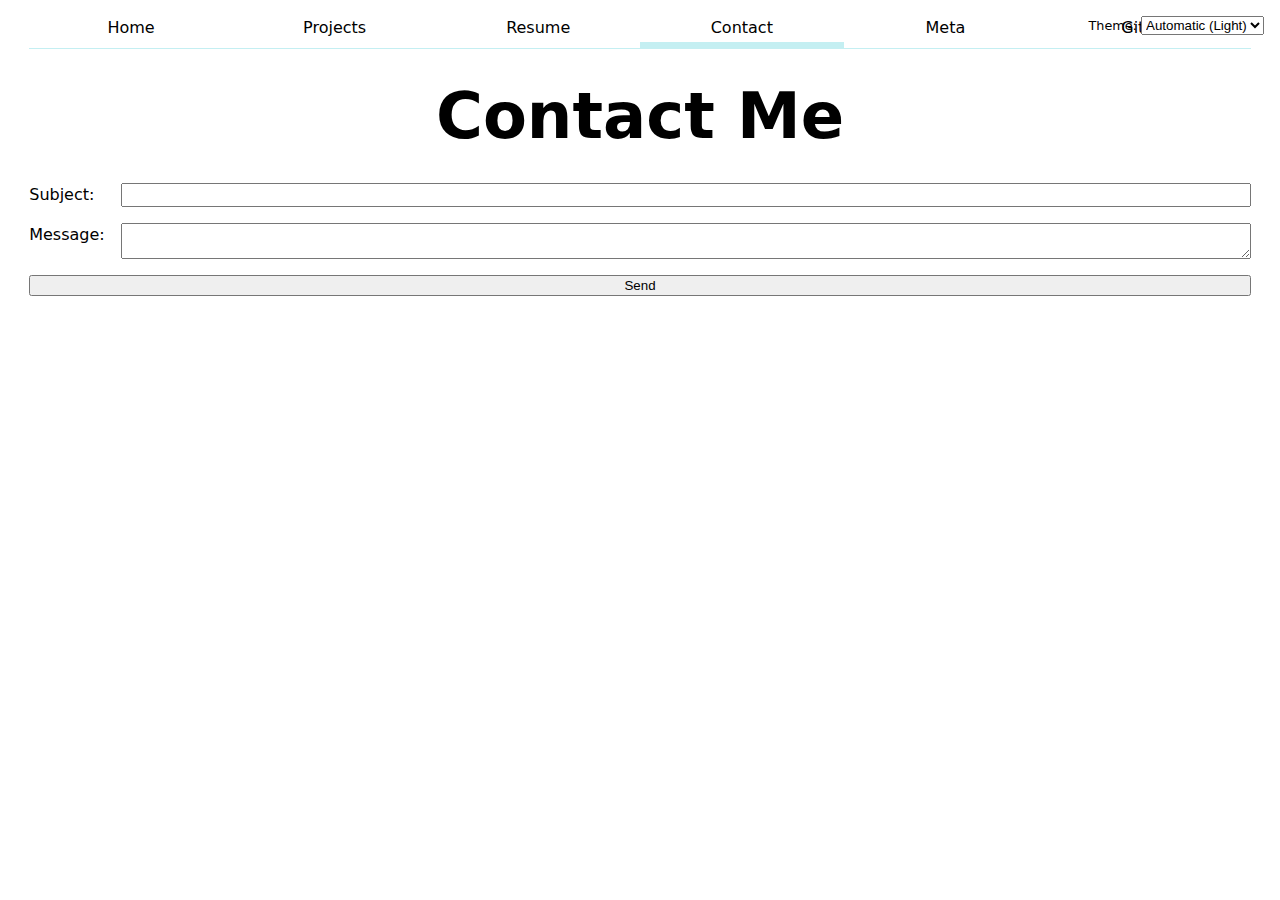
<file: contact/index.html>
<!DOCTYPE html>
<html lang="en">
<head>
    <meta charset="UTF-8">
    <meta http-equiv="X-UA-Compatible" content="IE=edge">
    <meta name="viewport" content="width=device-width, initial-scale=1.0">
    <link rel="stylesheet" href="../style.css">
    <title>Contact Me</title>
</head>
<body>
    <h1> Contact Me </h1>
    <form action="mailto:hal148@ucsd.edu" method="GET" class="contact" id="contact-form">
        <label>Subject:
            <input name="subject">
        </label>
        <label>Message:
            <textarea name="body"></textarea>
        </label>
        <button>Send</button>
    </form>
    <script type="module" src="../global.js"></script>
</body>
</html>
</file>
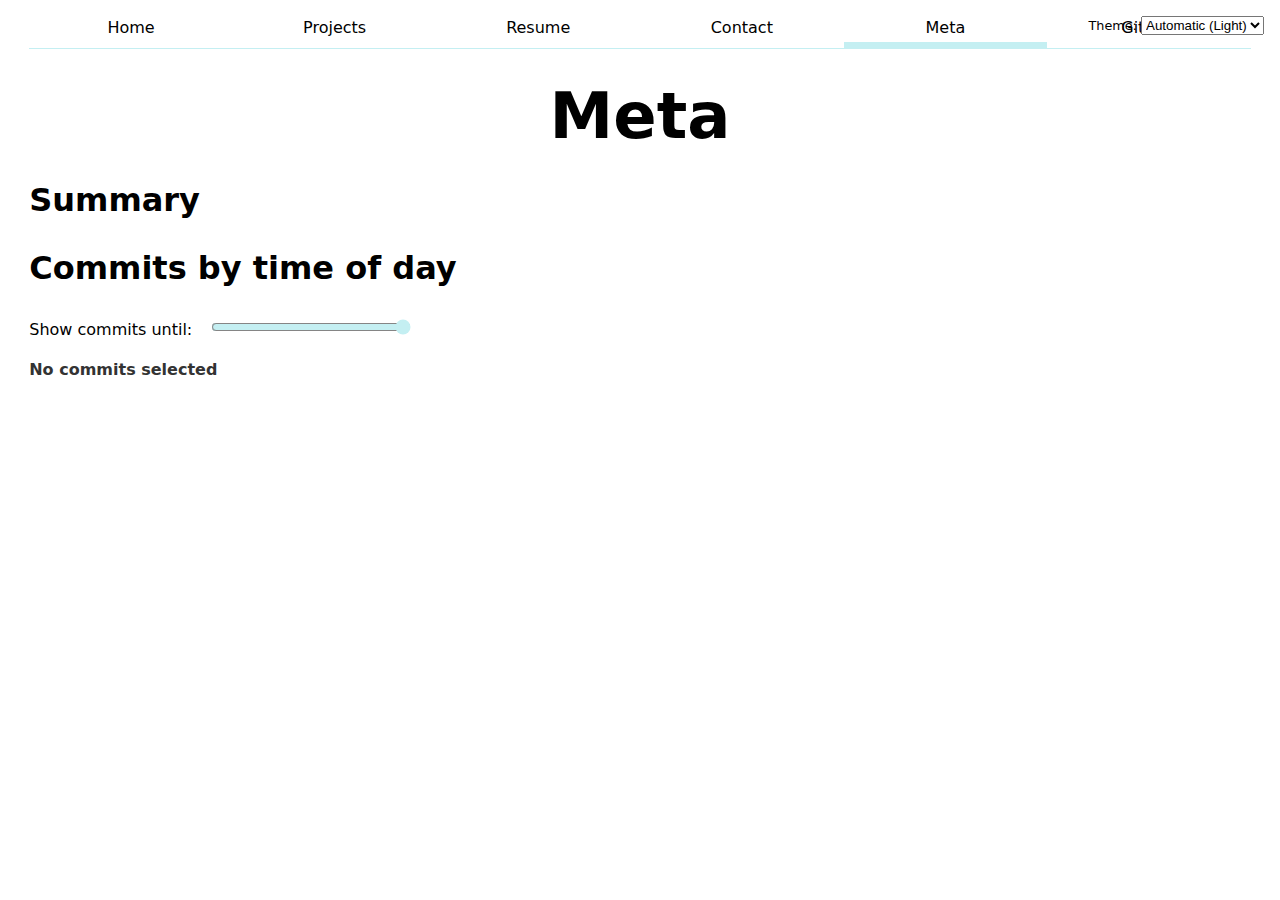
<file: meta/index.html>
<!DOCTYPE html>
<html lang="en">

<head>
    <meta charset="UTF-8">
    <meta http-equiv="X-UA-Compatible" content="IE=edge">
    <meta name="viewport" content="width=device-width, initial-scale=1.0">
    <link rel="stylesheet" href="../style.css">
    <title>Meta</title>
</head>

<body>
    <h1> Meta </h1>
    <h2 class="section-title">Summary</h2>
    <div id="profile-stats"></div>
    <h2 class="section-title">Commits by time of day</h2>
    <div id="time-filter">
        <label>
            Show commits until:
            <input type="range" min="0" max="100" value="100">
        </label>
        <time></time>
    </div>
    <div id="chart"></div>
    <p id="selection-count">No commits selected</p>
    <dl id="language-breakdown" class="stats-container"></dl>
    <dl id="commit-tooltip" class="info tooltip" hidden>
        <dt>Commit</dt>
        <dd>
            <a href="" id="commit-link" target="_blank"></a>
        </dd>
        <dt>Date</dt>
        <dd id="commit-date"></dd>
    </dl>
    <script type="module" src="../global.js"></script>
    <script type="module" src="main.js"></script>
    <script src="https://d3js.org/d3.v7.min.js"></script>
</body>

</html>
</file>
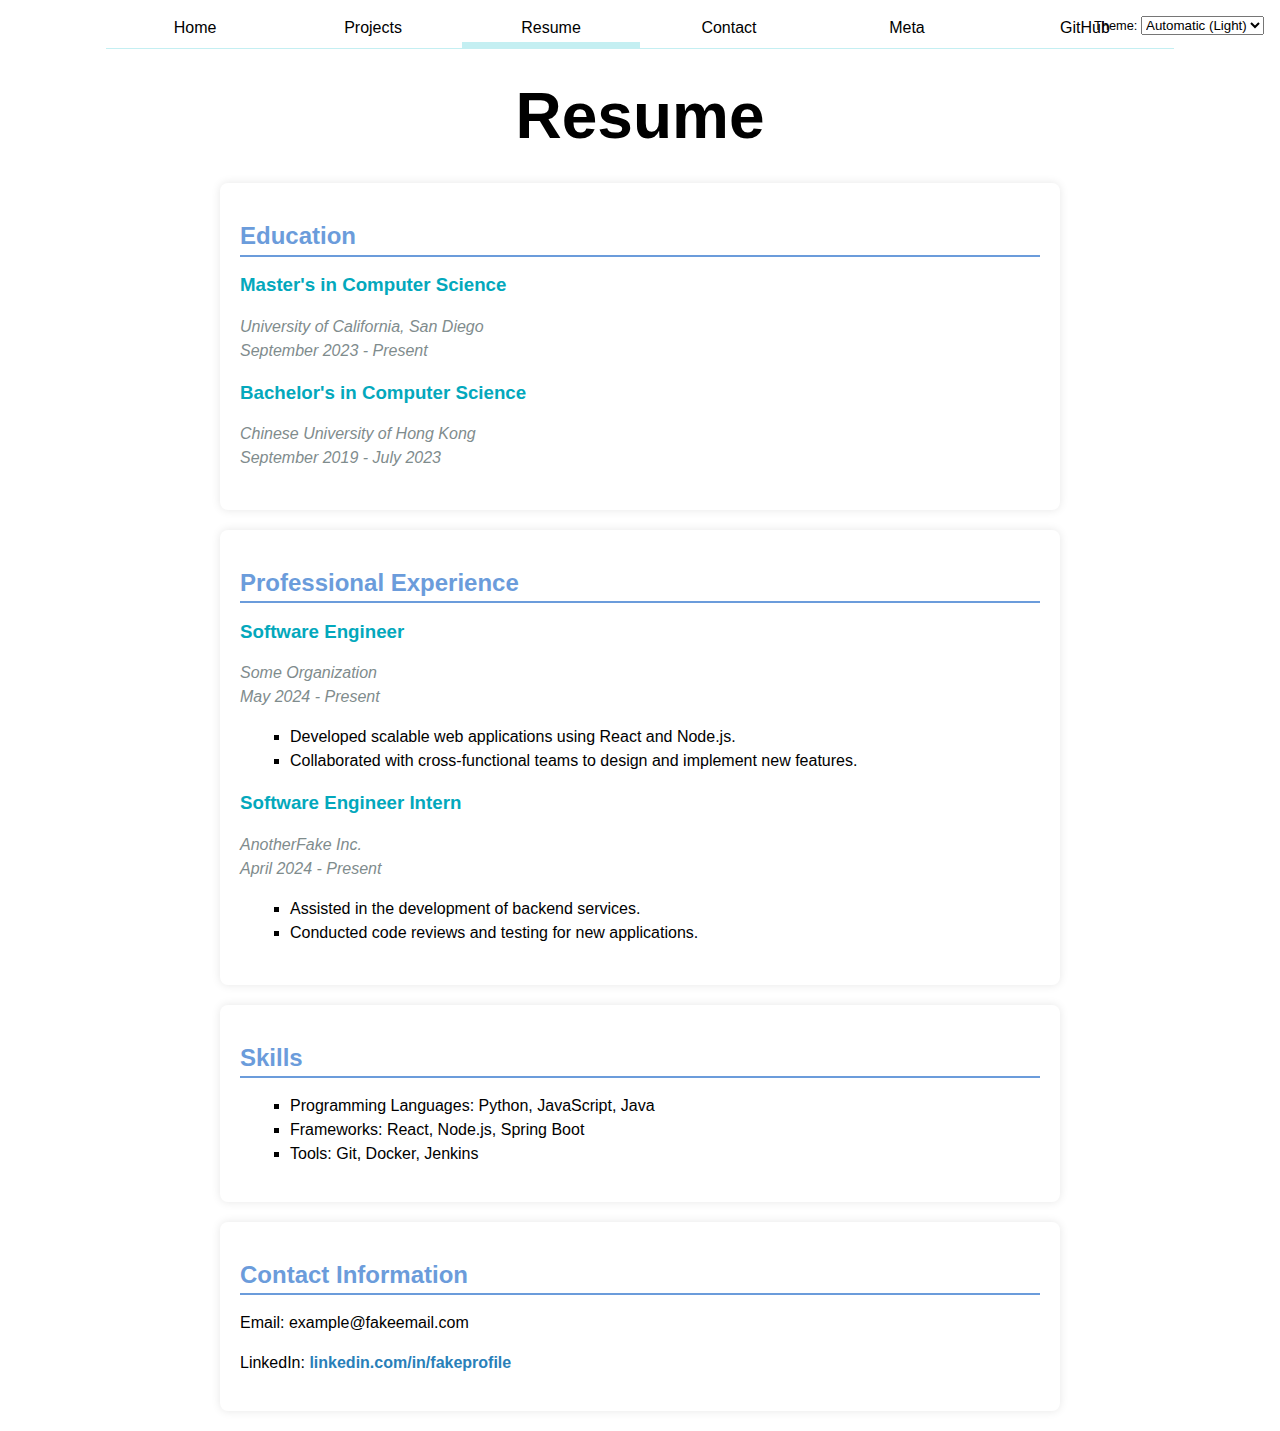
<file: resume/index.html>
<!DOCTYPE html>
<html lang="en">
<head>
    <meta charset="UTF-8">
    <meta http-equiv="X-UA-Compatible" content="IE=edge">
    <meta name="viewport" content="width=device-width, initial-scale=1.0">
    <link rel="stylesheet" href="../style.css">
    <title>Resume</title>
</head>
<body class="resume">
    <h1>Resume</h1>
    <section>
        <header>
            <h2>Education</h2>
        </header>
        <article>
            <header>
                <h3>Master's in Computer Science</h3>
                <p>University of California, San Diego</p>
            </header>
            <p>September 2023 - Present</p>
        </article>
        <article>
            <header>
                <h3>Bachelor's in Computer Science</h3>
                <p>Chinese University of Hong Kong</p>
            </header>
            <p>September 2019 - July 2023</p>
        </article>
    </section>

    <section>
        <header>
            <h2>Professional Experience</h2>
        </header>
        <article>
            <header>
                <h3>Software Engineer</h3>
                <p>Some Organization</p>
            </header>
            <p><time datetime="2022-06">May 2024</time> - Present</p>
            <ul>
                <li>Developed scalable web applications using React and Node.js.</li>
                <li>Collaborated with cross-functional teams to design and implement new features.</li>
            </ul>
        </article>
        <article>
            <header>
                <h3>Software Engineer Intern</h3>
                <p>AnotherFake Inc.</p>
            </header>
            <p><time datetime="2021-05">April 2024</time> - <time datetime="2022-05">Present</time></p>
            <ul>
                <li>Assisted in the development of backend services.</li>
                <li>Conducted code reviews and testing for new applications.</li>
            </ul>
        </article>
    </section>


    <section>
        <header>
            <h2>Skills</h2>
        </header>
        <ul>
            <li>Programming Languages: Python, JavaScript, Java</li>
            <li>Frameworks: React, Node.js, Spring Boot</li>
            <li>Tools: Git, Docker, Jenkins</li>
        </ul>
    </section>

    <section>
        <header>
            <h2>Contact Information</h2>
        </header>
        <p>Email: example@fakeemail.com</p>
        <p>LinkedIn: <a href="https://linkedin.com/in/fakeprofile">linkedin.com/in/fakeprofile</a></p>
    </section>
    <script type="module" src="../global.js"></script>
</body>
</html>
</file>
<file: style.css>
:root {
    --color-accent: oklch(82% 0.1 200 / 40%);
}

html {
    accent-color: var(--color-accent);
    color-scheme: light dark;
}

body {
    /* Set line height to 1.5 times the font size
         and use the OS's UI font as the website font
       */
    font: 100%/1.5 system-ui;
    max-width: 120ch;
    margin-inline: max(1em, (100% - 120ch) / 2);
}

h1,
h2,
h3,
h4,
h5,
h6 {
    line-height: 1.1;
}

h1 {
    font-size: 400%;
    text-align: center;
    margin: 2rem;
}

.color-scheme {
    position: absolute;
    top: 1rem;
    right: 1rem;
    font-size: 80%;
    font-family: inherit;
}

nav {
    display: flex;
    justify-content: center;
    text-align: center;
    margin-bottom: 1em;
    border-bottom: 1px solid var(--color-accent);
}

nav a {
    flex: 1;
    padding: 0.5em;
    text-decoration: none;
    color: inherit;
}

nav a.current {
    border-bottom: 0.4em solid var(--color-accent);
    padding-bottom: 0.1em;
}

nav a:hover {
    border-bottom: 0.4em solid var(--color-accent);
    background-color: oklch(from var(--color-accent) 95% 5% h);
    padding-bottom: 0.1em;
}

@media (prefers-color-scheme: dark) {
    nav a:hover {
        background-color: color-mix(in oklch, var(--color-accent), canvas 85%);
    }
}

.intro {
    display: flex;
    gap: 5rem;
    align-items: center;
    justify-content: space-between;
}


.contact {
    display: grid;
    grid-template-columns: auto 1fr;
    gap: 1em;
}

.contact label {
    display: grid;
    grid-template-columns: subgrid;
    grid-column: 1 / -1;
}

.contact button {
    grid-column: 1 / -1;
}

.projects {
    display: grid;
    grid-template-columns: repeat(auto-fill, minmax(15em, 1fr));
}

.projects article {
    display: grid;
    grid-template-rows: subgrid;
    grid-row: span 3;
    gap: 1em;
    margin: 0.5em;
}

.projects article h2 {
    margin: 0;
}

.resume {
    font-family: Arial, sans-serif;
}

.resume section {
    padding: 20px;
    margin: 20px auto;
    border-radius: 8px;
    box-shadow: 0px 0px 10px rgba(0, 0, 0, 0.1);
    max-width: 800px;
}

.resume section h2 {
    color: #6b9cdb;
    border-bottom: 2px solid #6b9cdb;
    padding-bottom: 5px;
    margin-bottom: 5px;
}

.resume article {
    margin-bottom: 20px;
}

.resume article header h3 {
    color: #03a8bc;
}

.resume article p {
    font-style: italic;
    color: #7f8c8d;
    margin: 0 !important;
}

.resume ul {
    list-style-type: square;
    margin-left: 10px;
}

.resume section p a {
    color: #2980b9;
    text-decoration: none;
    font-weight: bold;
}

.resume section p a:hover {
    text-decoration: underline;
}

.intro {
    display: flex;
    align-items: center;
    gap: 2rem;
    max-width: 900px;
    margin: 0 auto;
}

.avatar {
    border-radius: 50%;
    object-fit: cover;
    box-shadow: 0 4px 6px rgba(0, 0, 0, 0.1);
}

.bio {
    text-align: left;
    font-size: 1.1rem;
    line-height: 1.8;
}

.section-title {
    font-size: 2rem;
    margin: 2rem 0;
}

/* GitHub统计部分 */
.stats-container {
    display: grid;
    grid-template-columns: repeat(auto-fit, minmax(250px, 1fr));
    gap: 1.5rem;
    margin: 2rem 0;
}

#profile-stats {
    background: rgba(255, 255, 255, 0.05);
    border-radius: 12px;
    backdrop-filter: blur(10px);
    font-family: sans-serif;
}

#profile-stats dl {
    display: grid;
    grid-template-columns: repeat(4, 1fr);
    text-align: left;
}

#profile-stats dt {
    grid-row: 1;
    font-size: 1.2rem;
    color: grey;
}

#profile-stats dd {
    grid-row: 2;
    font-size: 2rem;
    margin: 0;
}

.projects {
    display: grid;
    grid-template-columns: repeat(auto-fit, minmax(300px, 1fr));
    gap: 2rem;
    margin: 2rem 0;
}

.description-container {
    position: relative;
    display: flex;
    flex-direction: column;
    gap: 8px;
}

.project-year {
    color: #666;
    font-weight: 500;
    padding: 4px 8px;
    background-color: #f5f5f5;
    border-radius: 4px;
    width: fit-content;
}

/* For the pie chart */

.pie-plot-container {
    display: flex;
    align-items: center;
}

#projects-pie-plot {
    max-width: 20em;
    margin-block: 2em;
    overflow: visible;
}

.legend {
    display: grid;
    flex: 1;
    grid-template-columns: repeat(auto-fill, minmax(12em, 1fr));
    border: 1px solid #ccc;
    padding: 1em;
    margin: 1.5em;
    border-radius: 10px;
    gap: 1em;
}

.legend-item {
    display: flex;
    align-items: center;
    justify-content: center;
    gap: 0.5em;
    padding: 0.5em;
}

.swatch {
    display: inline-block;
    aspect-ratio: 1 / 1;
    background-color: var(--color);
    border-radius: 50%;
    width: 1em;
}

.searchBar {
    display: flex;
    margin: 2em auto;
    width: 80%;
    height: 3em;
    padding: 1em 1em;
    background: rgba(255, 255, 255, 0.05);
    border-radius: 8px;
    backdrop-filter: blur(10px);
    border: 1px solid oklch(from var(--color-accent) calc(l * 0.5) c h / 60%);
}

.searchBar input {
    flex: 1;
    padding: 0.5em;
    border: none;
    background: transparent;
    font-size: 1em;
    color: inherit;
}

.searchBar input:focus {
    outline: none;
}

&:has(path:hover) {
    path:not(:hover) {
        opacity: 0.5;
    }
}

path {
    transition: 300ms;
}

.selected {
    --color: oklch(60% 45% 0) !important;

    &:is(path) {
        fill: var(--color);
    }
}

path {
    cursor: pointer;
}

.gridlines line {
    stroke: currentColor;
    opacity: 0.1;
}

.gridlines path {
    display: none;
}

/* Add tooltip styles */
dl.info {
    display: grid;
    grid-template-columns: auto 1fr;
    gap: 0.5em;
    margin: 0;
    transition-duration: 500ms;
    transition-property: opacity, visibility;
}

dl.info[hidden]:not(:hover, :focus-within) {
    opacity: 0;
    visibility: hidden;
}

dl.info dt {
    color: oklch(from var(--color-text) calc(l * 0.7) c h);
    font-size: 0.9em;
    font-family: sans-serif;
}

dl.info dd {
    margin: 0;
    font-family: sans-serif;
}

.tooltip {
    position: fixed;
    top: 1em;
    left: 1em;
    background-color: oklch(98% 0 0 / 85%);
    backdrop-filter: blur(8px);
    border-radius: 8px;
    box-shadow: 0 2px 12px oklch(0 0 0 / 15%);
    padding: 1em;
    border: 1px solid oklch(90% 0 0);
}

circle {
    transition: 200ms;
    transform-origin: center;
    transform-box: fill-box;
}

circle:hover {
    transform: scale(1.5);
}

@keyframes marching-ants {
    to {
        stroke-dashoffset: -8;
        /* 5 + 3 */
    }
}

.selection {
    fill-opacity: 0.1;
    stroke: black;
    stroke-opacity: 0.7;
    stroke-dasharray: 5 3;
    animation: marching-ants 2s linear infinite;
}

circle.selected {
    fill: #ff6b6b;
}

#language-breakdown {
    background: rgba(255, 255, 255, 0.05);
    border-radius: 12px;
    backdrop-filter: blur(10px);
    font-family: sans-serif;
}

#language-breakdown dl {
    display: grid;
    grid-template-columns: repeat(4, 1fr);
    text-align: left;
}

#language-breakdown dt {
    grid-row: 1;
    font-size: 1.5rem;
}

#language-breakdown dd {
    grid-row: 2;
    font-size: 1.2rem;
    margin: 0;
}

#selection-count {
    margin-top: 1rem;
    font-weight: bold;
    color: #333;
}

#time-filter {
    display: flex;
    align-items: baseline;
    margin-bottom: 1em;
}

#time-filter time {
    margin-left: auto;
}

#time-filter input {
    margin: 0 1em;
    width: 200px;
}
</file>
